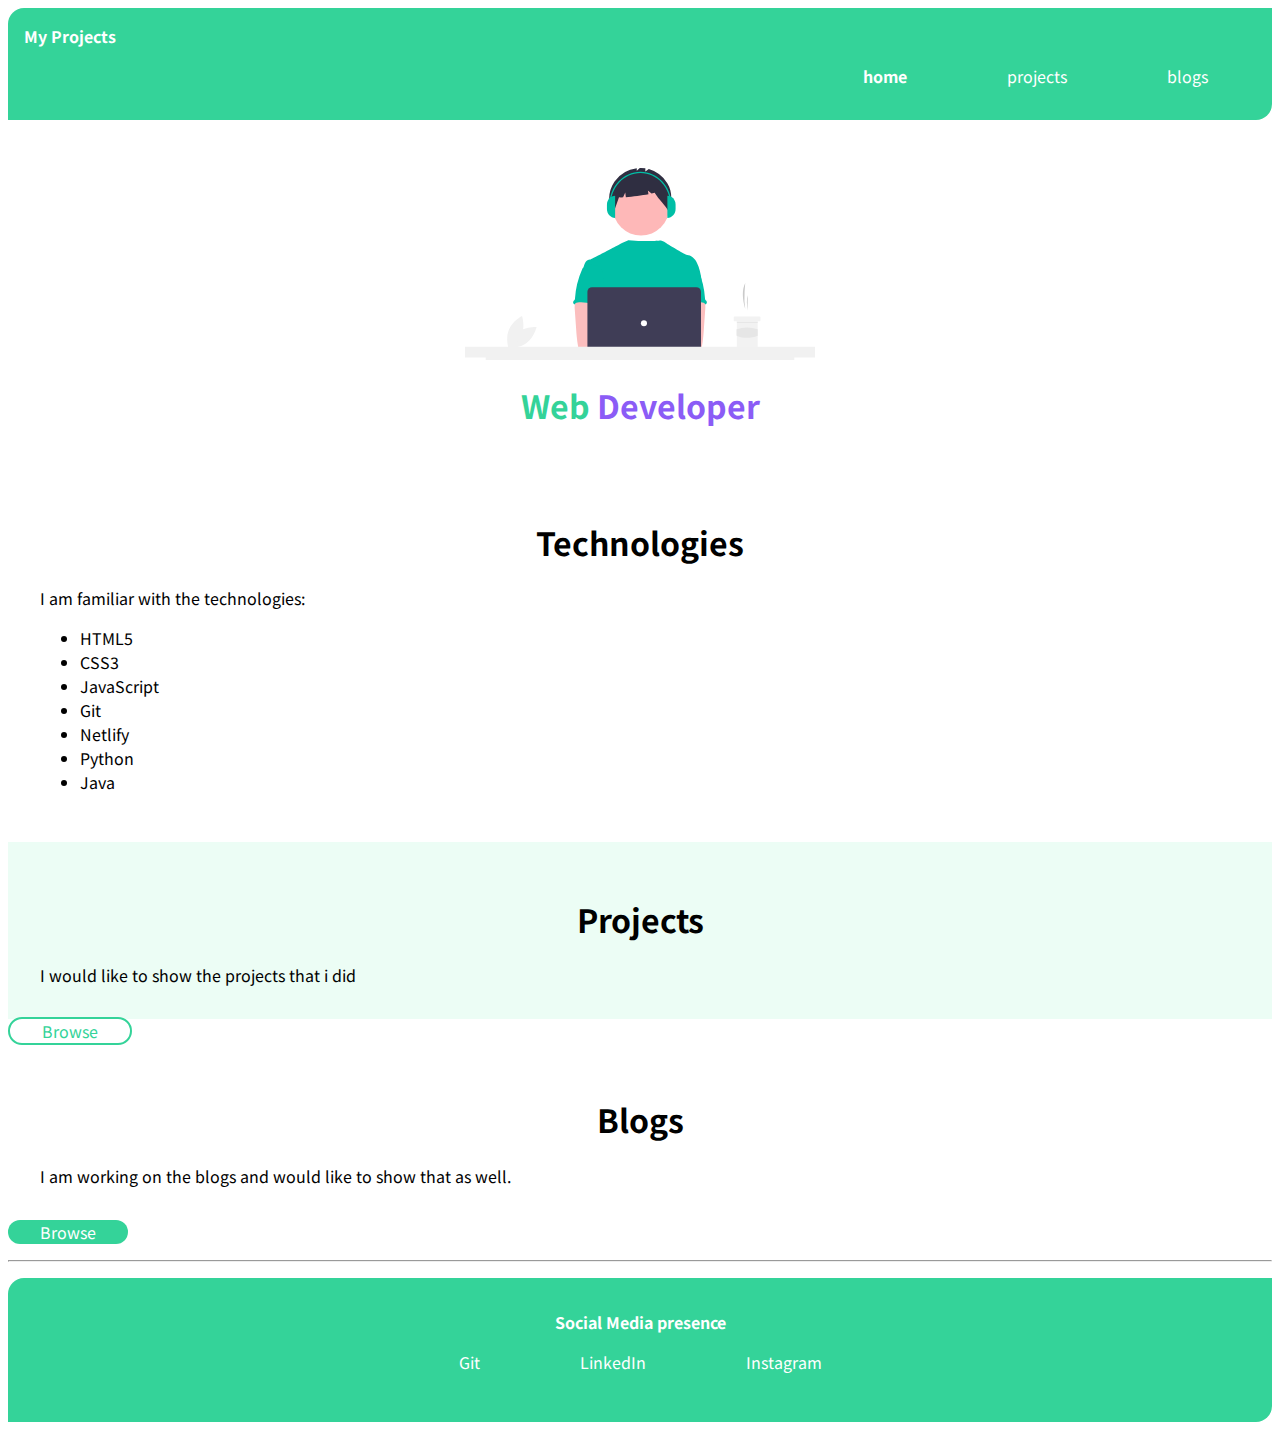
<file: index.html>
<!DOCTYPE html>
<html lang="en">
<head>
    <meta charset="UTF-8">
    <meta http-equiv="X-UA-Compatible" content="IE=edge">
    <meta name="viewport" content="width=device-width, initial-scale=1.0">
    <title>The Web Developer</title>
    <link rel="stylesheet" href="styles.css"/>
</head>
<body>
    <nav class="navigations">
        <div class="nav-brand">My Projects</div>
        <ul class="no-bullets nav-pills">
            <li class="list item-inline">
                <a class="link active" href="/">home</a>
            </li>
            <li class="list item-inline">
                <a class="link" href="projects.html">projects</a>
            </li>
            <li class="list item-inline">
                <a class="link" href="blogs.html">blogs</a>
            </li>
        </ul>
    </nav>
    <header class="hero">
        <img class="hero-img" src="images/hero.svg" />
        <h1 class="heading">Web <span class="highlight">Developer</span></h1>
    </header>
    <section class="section-class">
        <h1>Technologies</h1>
        <div class="block">I am familiar with the technologies:</div>
        </div>
        <ul>
            <li>HTML5</li>
            <li>CSS3</li>
            <li>JavaScript</li>
            <li>Git</li>
            <li>Netlify</li>
            <li>Python</li>
            <li>Java</li>
        </ul>
        <div>
    </section>
    <section class="section-class ow">
        <h1>Projects</h1>
        <div>I would like to show the projects that i did</div>
    </section>
    <a class="link link-secondary" href="projects.html">Browse</a>
    <section class="section-class">
        <h1>Blogs</h1>
        <div>I am working on the blogs and would like to show that as well.</div>
    </section>
    <a class="link link-primary" href="blogs.html">Browse</a>
    <hr>
    <footer class="footer">
        <div> <strong class="ref">Social Media presence</strong></div>
        <ul class="no-bullets">
            <li class="list">
                <a class="link" href="https://github.com/farheenfatima3">Git</a>
            </li>
            <li class="list">
                <a class="link" href="https://www.linkedin.com/in/farheen-fatima-3547b9210/">LinkedIn</a>
            </li>
            <li class="list">
                <a class="link" href="/">Instagram</a>
            </li>
        </ul>
    </footer>
</body>
</html>
</file>
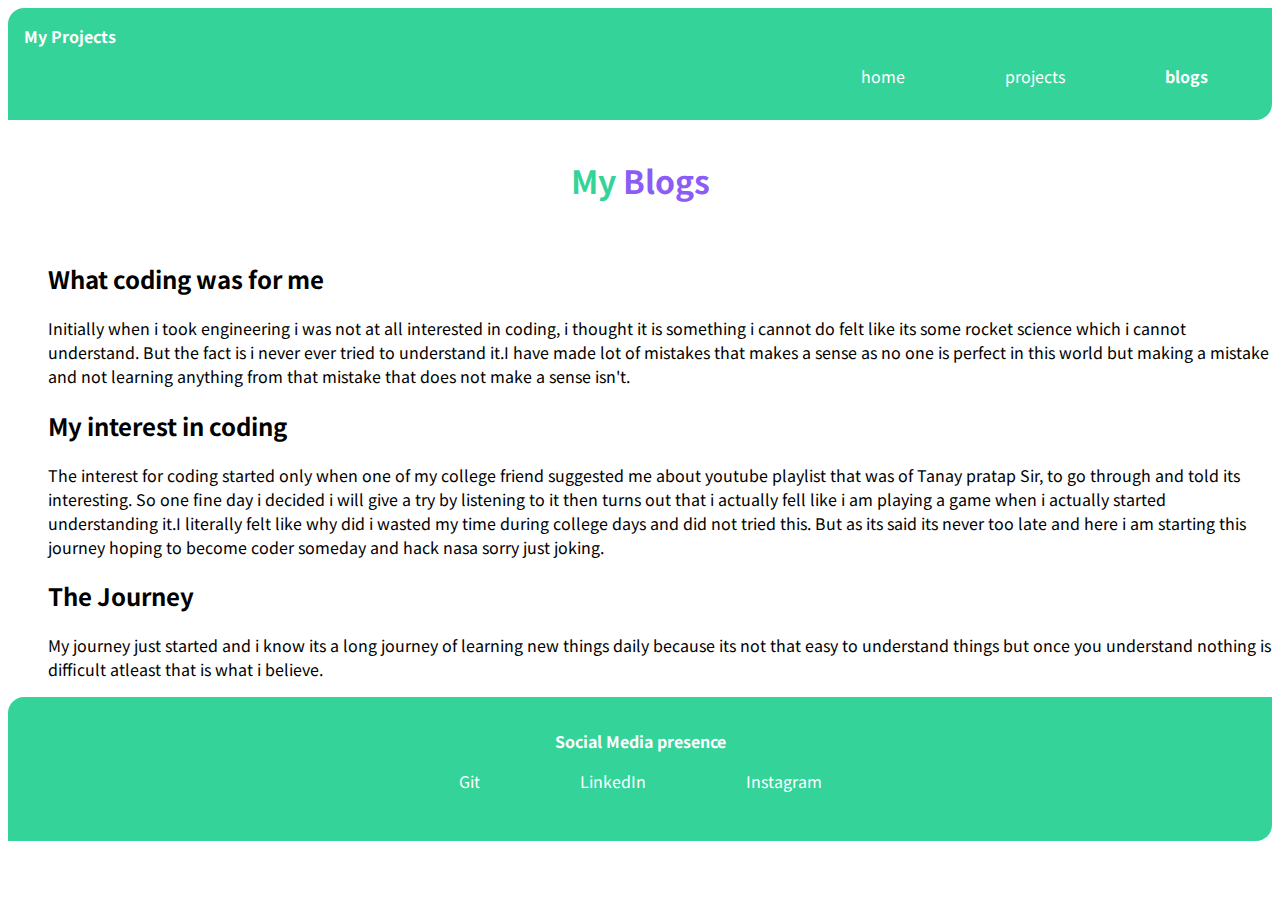
<file: blogs.html>
<!DOCTYPE html>
<html lang="en">

<head>
    <meta charset="UTF-8">
    <meta http-equiv="X-UA-Compatible" content="IE=edge">
    <meta name="viewport" content="width=device-width, initial-scale=1.0">
    <link rel="stylesheet" href="styles.css" />
    <title>blogs</title>
</head>

<body>
    <nav class="navigations">
        <div class="nav-brand">My Projects</div>
        <ul class="no-bullets nav-pills">
            <li class="list item-inline">
                <a class="link" href="/">home</a>
            </li>
            <li class="list item-inline">
                <a class="link" href="projects.html">projects</a>
            </li>
            <li class="list item-inline">
                <a class="link active" href="blogs.html">blogs</a>
            </li>
        </ul>
    </nav>
    <header class="hero">
        <h1 class="heading">My <span class="highlight">Blogs</h1>
    </header>
    <ul class="no-bullets">
        <li>
            <h2>What coding was for me</h2>
            <div>Initially when i took engineering i was not at all interested in coding, i thought it is something i              cannot do felt like its some rocket science which i cannot understand. But the fact is i never ever
            tried to understand it.I have made lot of mistakes that makes a sense as no one is perfect in this world but making a mistake and not learning anything from that mistake that does not make a sense isn't.</div>
        </li>
        <li>
            <h2>My interest in coding</h2>
            <div>The interest for coding started only when one of my college friend suggested me about youtube playlist
                that was of Tanay pratap Sir, to go through and told its interesting. So one fine day i decided i will give
                a try by listening to it then turns out that i actually fell like i am playing a game when i actually
                started understanding it.I literally felt like why did i wasted my time during college days and did not
                tried this. But as its said its never too late and here i am starting this journey hoping to become
                coder someday and hack nasa sorry just joking.</div>
            <h2>The Journey</h2>
        </li>
        <li>
            <div>My journey just started and i know its a long journey of learning new things daily because its not that
                easy to understand things but once you understand nothing is difficult atleast that is what i believe.
            </div>
        </li>
    </ul>

    <footer class="footer">
        <div> <strong class="ref">Social Media presence</strong></div>
        <ul class="no-bullets">
            <li class="list">
                <a class="link" href="https://github.com/farheenfatima3">Git</a>
            </li>
            <li class="list">
                <a class="link" href="https://www.linkedin.com/in/farheen-fatima-3547b9210/">LinkedIn</a>
            </li>
            <li class="list">
                <a class="link" href="/">Instagram</a>
            </li>
        </ul>
    </footer>
</body>

</html>
</file>
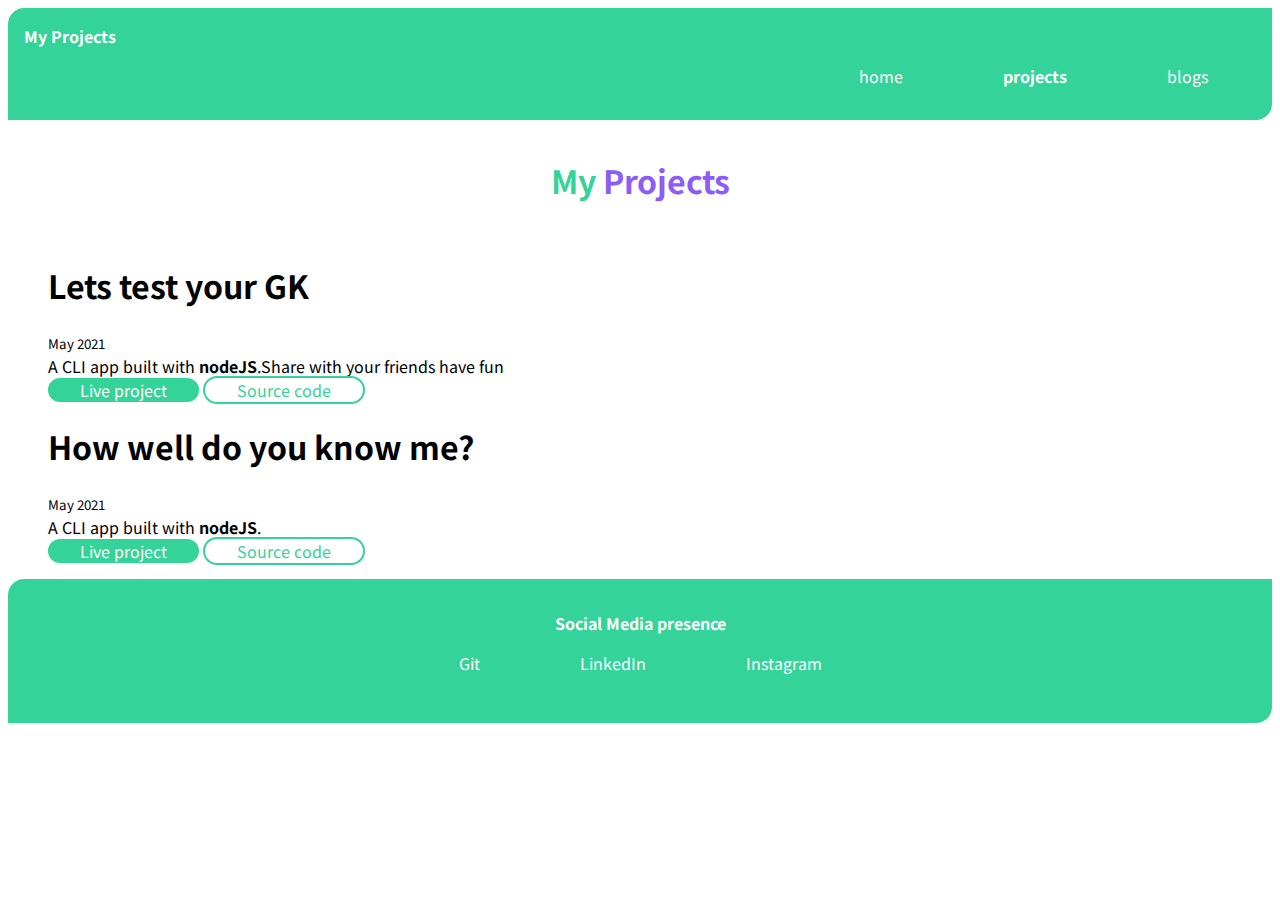
<file: projects.html>
<!DOCTYPE html>
<html lang="en">

<head>
    <meta charset="UTF-8">
    <meta http-equiv="X-UA-Compatible" content="IE=edge">
    <meta name="viewport" content="width=device-width, initial-scale=1.0">
    <link rel="stylesheet" href="styles.css" />
    <title>projects</title>
</head>

<body>
    <nav class="navigations">
        <div class="nav-brand">My Projects</div>
        <ul class="no-bullets nav-pills">
            <li class="list item-inline">
                <a class="link" href="/">home</a>
            </li>
            <li class="list item-inline">
                <a class="link active" href="projects.html">projects</a>
            </li>
            <li class="list item-inline">
                <a class="link" href="blogs.html">blogs</a>
            </li>
        </ul>
    </nav>
    <header class="hero">
        <h1 class="heading">My <span class="highlight">Projects</span></h1>
    </header>
    <ul class="no-bullets">
        <li>
            <h1>Lets test your GK</h1>
            <small>May 2021</small>
            <div>A CLI app built with <strong>nodeJS</strong>.Share with your friends have fun</div>
            <a class="link link-primary" href="https://replit.com/@farheenfatima13/Q-n-A-2#index.js">Live project</a>
            <a class="link link-secondary" href="https://github.com/farheenfatima3/Project1/blob/main/Project1/Myproject1">Source code</a>
        </li>
        <li>

            <h1>How well do you know me?</h1>
            <small>May 2021</small>
            <div>A CLI app built with <strong>nodeJS</strong>.</div>
            <a class="link link-primary" href="https://replit.com/@farheenfatima13/1st-app-of-how-much-do-you-know-me-4#index.js">Live project</a>
            <a class="link link-secondary" href="https://github.com/farheenfatima3/Project2/blob/main/Project2/Myproject2">Source code</a>
        </li>
    </ul>
    <footer class="footer">
        <div> <strong class="ref">Social Media presence</strong></div>
        <ul class="no-bullets">
            <li class="list">
                <a class="link" href="https://github.com/farheenfatima3">Git</a>
            </li>
            <li class="list">
                <a class="link" href="https://www.linkedin.com/in/farheen-fatima-3547b9210/">LinkedIn</a>
            </li>
            <li class="list">
                <a class="link" href="/">Instagram</a>
            </li>
        </ul>
    </footer>
</body>

</html>
</file>
<file: styles.css>
@import url('https://fonts.googleapis.com/css2?family=Lora:ital@1&family=Noto+Sans+KR&display=swap');

body {
    font-family: 'Lora', serif;
    font-family: 'Noto Sans KR', sans-serif;
}

:root {
    --primary-color: #34D399;
    --purple: #8B5CF6;
    --emerald: #ECFDF5;
}

.container {
    padding: 0rem 1rem;
}

.container-center {
    max-width: 600px;
    margin: auto;
}

.link {
    text-decoration: none;
    padding:0rem 2rem;
    color: white;
}

.link-primary {
    border-radius: 1rem;
    background-color: var(--primary-color);
    color: white;
}

.link-secondary {
    color: var(--primary-color);
    border-radius: 1rem;
    border: 2px solid var(--primary-color)
}

hr {
    margin: 1rem 0rem;
}

.no-bullets {
    list-style: none;
}

.list {
    display: inline;
    padding: 0rem 1rem;
}

.navigations {
    background-color: var(--primary-color);
    color: white;
    padding: 1rem;
    border-bottom-right-radius: 1rem;
    border-top-left-radius: 1rem;
}

.navigations .nav-brand {
    font-weight: bold;
}

.navigations .nav-pills {
    text-align: right;
}

.navigations .active {
    font-weight: bold;
}

.hero {
    padding: 1rem;
}

.hero .hero-img {
    max-width: 350px;
    margin: auto;
    display: block;
    padding-top:2rem;
}

.hero .heading {
    color: var(--primary-color);
    text-align: center;
}

.hero .heading .highlight {
    color: var(--purple);
}

.active{
    font:weight:bold;
}

.section-class h1{
    text-align:center;
}
.section-class{
    padding:2rem;
}
.block{
    display:block;
}
.ow{
    background-color:var(--emerald);
}
.footer{
    background-color:var(--primary-color);
    text-align:center;
    padding:2rem 1rem;
    border-bottom-right-radius: 1rem;
    border-top-left-radius: 1rem;
}
.footer .ref{
    color:white;
}
.footer ul{
    padding-inline-start:0px;
}
</file>
